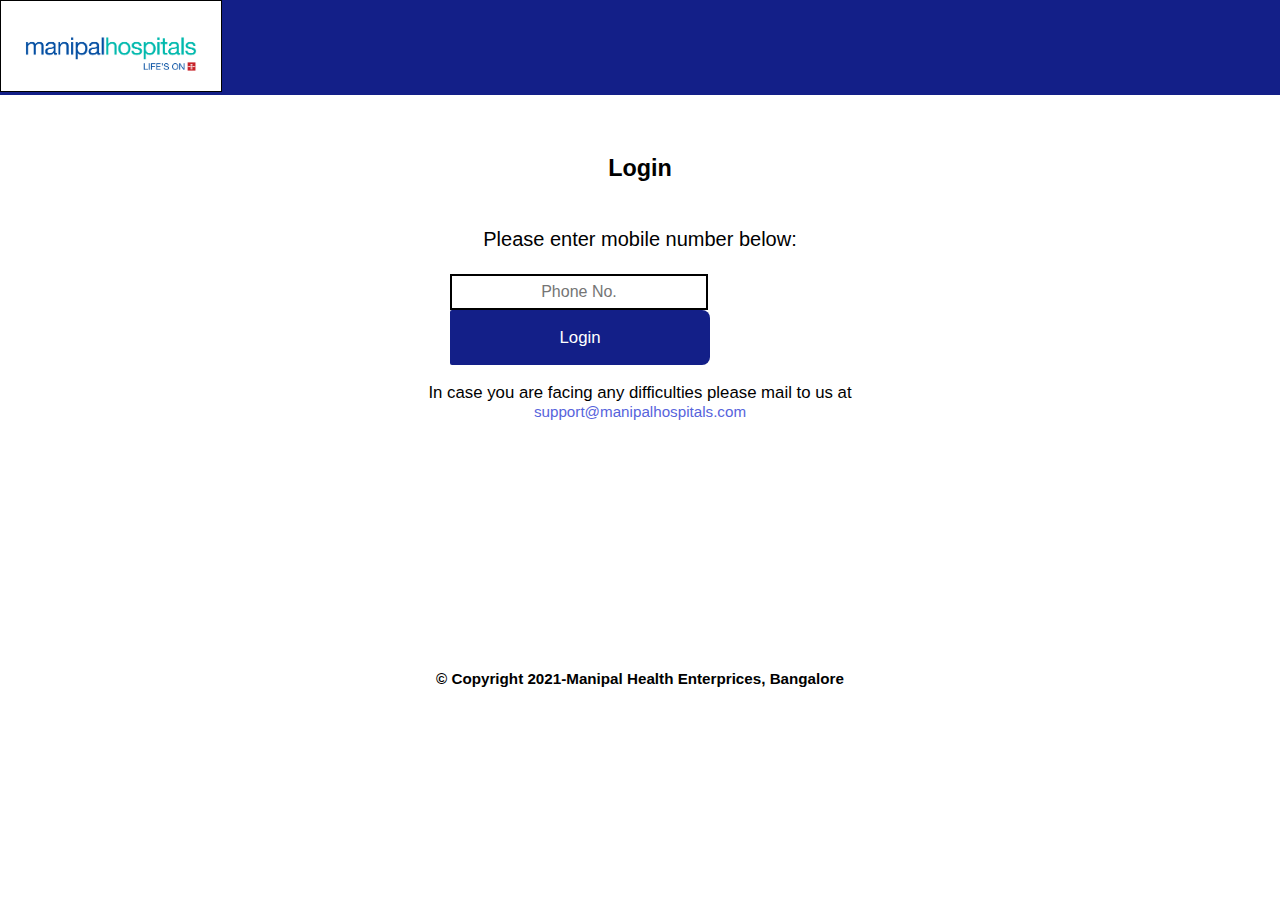
<file: access.html>
<!DOCTYPE html>
<html lang="en">
<head>
    <meta charset="UTF-8">
    <meta name="viewport" content="width=device-width, initial-scale=1.0">
    <title>Laboratory Portal</title>
    <link rel="stylesheet" href="style.css">
</head>
<body>
    <header>
        <div class="nav">
            <div class="navlogo1 border">
                <div class="logo1"></div>
            </div>
        </div>
            <div class="info">
                <div class="info-sec1">
                <h3>Login</h3>
                <br>
                <br>
                <p>Please enter mobile number below:</p>
                <br>
            </div>
            <div class="nav-search">
                <div class="search5">
                  <input placeholder="Phone No." class="search-input">
                </div>
            </div>
                <div class="nav-search">
                <div class="search-icon">
                    <a href="#" class="log">Login</a>
                </div>
            </div>
            <br>
            <p class="foot-para">In case you are facing any difficulties please mail to us at</p>
            
            <p class="foot-para1">support@manipalhospitals.com</p>
         
        </header>

        <footer>
            <div class="copyright1">
                <div class="foot-copyright1">
                     <b>© Copyright 2021-Manipal Health Enterprices, Bangalore</b>
                </div>

            </div>


        </footer>
            
    
</body>
</html>
</file>
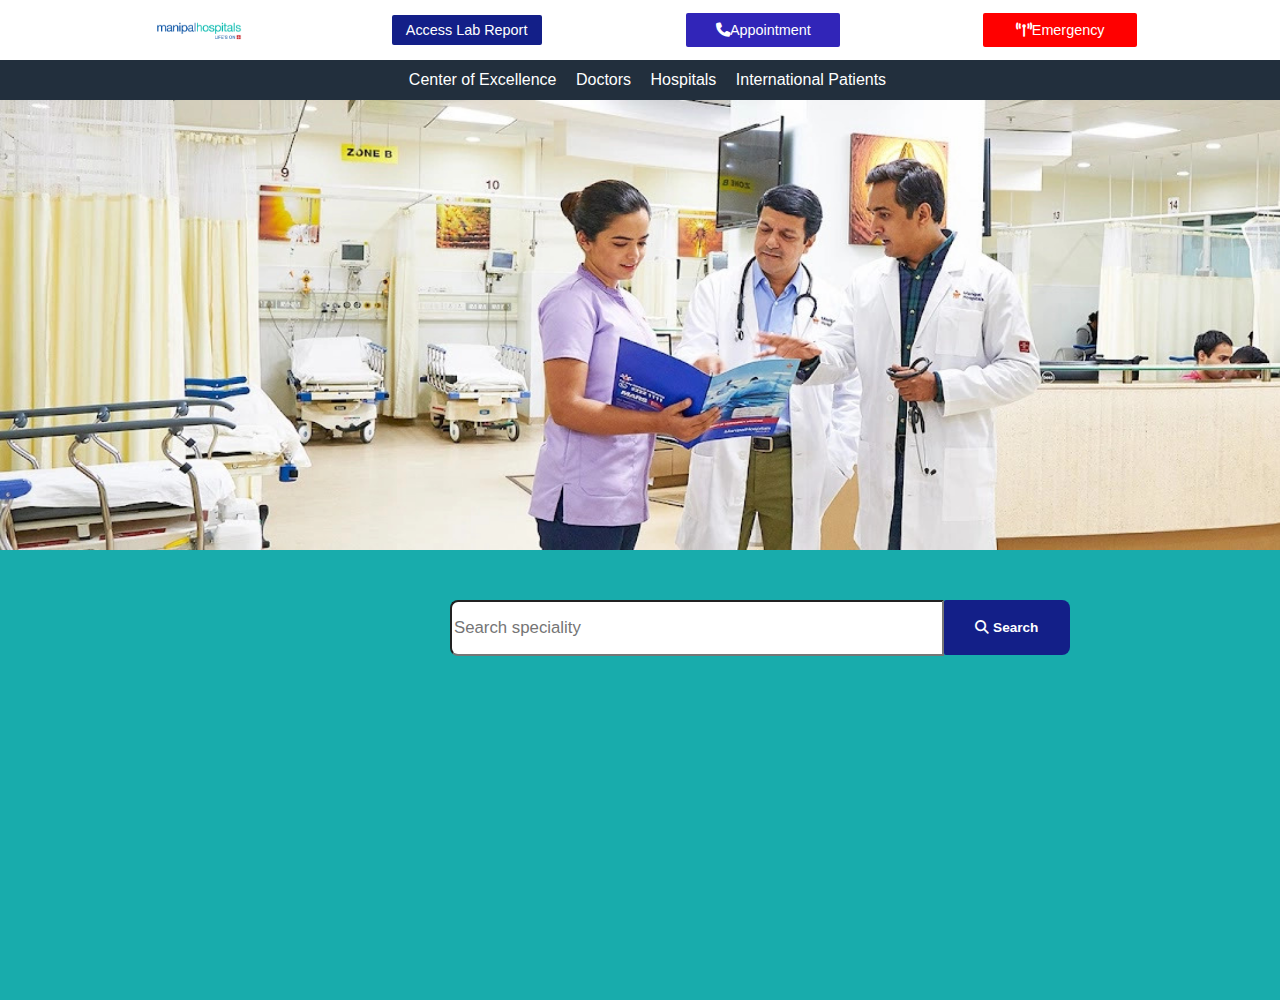
<file: excellence.html>
<!DOCTYPE html>
<html lang="en">
<head>
    <meta charset="UTF-8">
    <meta name="viewport" content="width=device-width, initial-scale=1.0">
    <title>Center of Excellence</title>
    <link rel="stylesheet" href="https://cdnjs.cloudflare.com/ajax/libs/font-awesome/6.4.0/css/all.min.css">
    <link rel="stylesheet" href="style.css">
</head>
<body>
    <header>
        <div class="navbar">
            <div class="nav-logo border">
                <div class="logo"></div>
            </div>

            <div class="nav-address border">
                <a href="access.html" class="add-first">Access Lab Report</a>
            </div>
            <div class="icon">
                    <div class="add-icon border">
                        <i class="fa-solid fa-phone"></i>
                        <a href="#" class="add-second">Appointment</a>
                    </div>
                </div>

                <div class="eme">
                     <div class="nav-eme border">
                        <i class="fa-solid fa-tower-broadcast"></i>
                       <a href="#">Emergency</a>
                    </div>
                </div>
            </div>
            

                <div class="panel">
                    
                    <div class="panel-ops">
                        <a href="excellence.html">Center of Excellence</a>
                        <a href="#">Doctors</a>
                        <a href="#">Hospitals</a>
                        <a href="#">International Patients</a>
                    </div>
                </div>    
            </div>
        </header>
        <div class="hero-section1">
        </div>
         <div class="h-section2">
    
        <div class="h-search">
            
            <input placeholder="Search speciality" class="search-iput">
        
            <div class="search-icon">
                <i class="fa-solid fa-magnifying-glass"><a href="#" class="button-h"> Search </a></i>
            </div>
        </div>
    
    
    </div>
   
   
    
</body>
</html>
</file>
<file: style.css>
*{
    margin: 0;
    font-family: Arial;
    border: border-box;
}

.navbar{
    height: 60px;
    background-color:white ;
    color: black;
    display: flex;
    align-items: center;
    justify-content: space-evenly;
}

.nav-logo{
    height: 50px;
    width: 100px;
}

.logo{
    background-image: url("logo.png");
    background-size: cover;
    height: 50px;
    width: 100%;
}

.border{
    border: 2px solid transparent;
}

.border:hover {
    border: 1.8px solid black;
}

.add-icon a{
    text-decoration: none;
    color: white;
}

.add-icon{
    width: 150px;
    height: 30PX;
    display: flex;
    justify-content: center;
    align-items: center;
    font-size: 0.90rem;
    background-color: #3125b8;
    border-top-right-radius: 2px;
    border-bottom-right-radius: 2px;
    border-top-left-radius: 2px;
    border-bottom-left-radius: 2px;
    color: white;
}

.add-first{
    width: 150px;
    height: 30px;
    display: flex;
    justify-content: center;
    align-items: center;
    font-size: 0.90rem;
    background-color: #131f88;
    border-top-right-radius: 2px;
    border-bottom-right-radius: 2px;
    border-top-left-radius: 2px;
    border-bottom-left-radius: 2px;
    color: white;
    text-decoration: none;
}

.nav-eme a{
    color: white;
    text-decoration: none;
}

.nav-eme {
    width: 150px;
    height: 30px;
    display: flex;
    justify-content: center;
    align-items: center;
    font-size: 0.90rem;
    background-color: red;
    border-top-right-radius: 2px;
    border-bottom-right-radius: 2px;
    border-top-left-radius: 2px;
    border-bottom-left-radius: 2px;
    color: white;    
}

/** panel **/
.panel{
    height: 40px;
    background-color: #222f3d;
    display: flex;
    color: white;
    align-items: center;
    justify-content: space-evenly;
    
    }
    
    .panel-ops a{
        display: inline;
        margin-left: 15px;
        text-decoration: none;
        color: white;
    }

    /**hero section **/
    .hero-section{
        background-image: url("mh1.jpg");
        background-size:cover;
        height: 450px;
        display: flex;
        justify-content: center;
        align-items: flex-end;
         
    }

    .section1{
        background-color: rgb(24, 172, 172);
        height: 150px;
        display: flex;
        justify-content: center;
        align-items: center;
        border: 2px solid black;
    }

    /** search bar **/
    .nav-sear{
        display: flex;
        justify-content: space-evenly;
        background-color: white;
        width: 620px;
        height: 40px;
        border-radius: 6px;
    }

    .search-select{
        background-color: #f3f3f3;
        width: 500px;
        text-align: center;
        border-top-left-radius: 4px;
        border-bottom-left-radius: 4px;
        border: none;
        font-size: 1.2rem;
    }

    .search1 {
        text-decoration: none;
        color: white;
    }
    
    .sear-icon{
        width: 150px;
        display: flex;
        justify-content: center;
        align-items: center;
        font-size: 0.75rem;
        background-color: #131f88;
        border-top-right-radius: 4px;
        border-bottom-right-radius: 4px;
        color: white;
    }

    .section2{
        height: 550px;
        background-color:rgb(24, 172, 172) ;
        background-image: url("pic2.jpg");
        background-size: cover;
        object-fit: cover;
    }

    .add-sec2{
        width: 250px;
        height: 80px;
        display: flex;
        justify-content: space-evenly;
        align-items:center;
        font-size: 1.05rem;
        background-color: #131f88;
        border-top-right-radius: 2px;
        border-bottom-right-radius: 2px;
        border-top-left-radius: 2px;
        border-bottom-left-radius: 2px;
        color: white;
        text-decoration: none;   
    }

    .add-sec3{
        width: 250px;
        height: 80px;
        display:flex;
        justify-content:space-evenly;
        align-items:center;
        font-size: 1.05rem;
        background-color: rgb(24, 172, 172);
        border-top-right-radius: 2px;
        border-bottom-right-radius: 2px;
        border-top-left-radius: 2px;
        border-bottom-left-radius: 2px;
        color: white;   
        text-decoration: none;
    }

    .add-sec6{
        width: 150px;
        height: 40px;
        display: flex;
        justify-content: space-evenly;
        align-items:center;
        font-size: 1.05rem;
        background-color: white;
        border-top-right-radius: 2px;
        border-bottom-right-radius: 2px;
        border-top-left-radius: 2px;
        border-bottom-left-radius: 2px;
        color: #131f88; 
        text-decoration: none;
    }
    
    h1{
        color: black;
        text-align: center;
    }

    .sec-add{
        display:flex;
        justify-content:space-evenly;
        align-items:center;
        
    }

    .section4{
        padding: 40px  150px 150px;
        padding-left: 200px;
    }

    .add-sec4{
        height: 300px;
        width: 1050px;
        background-color: rgb(24, 172, 172);
        color: white;
        padding: 15px 15px 15px 15px;
        justify-content: center;
        align-items: center;
        border-top-left-radius: 5px;
        border-top-right-radius: 5px;
        border-bottom-left-radius: 5px;
        border-bottom-right-radius: 5px;
    }

    .head-sec4{
        color: white;
        font-size: 2.05rem;
    }

    .para-sec4{
        text-align: center;
        font-size: 1.25rem;
    }

    .but-sec4{
        width: 200px;
        height: 60px;
        display:flex;
        justify-content:space-evenly;
        align-items:center;
        font-size: 1.05rem;
        background-color: white;
        border-top-right-radius: 10px;
        border-bottom-right-radius: 10px;
        border-top-left-radius: 10px;
        border-bottom-left-radius: 10px;
        color: #131f88;
        text-decoration: none;      
    }

    .button-sec4{
        display:flex;
        justify-content:space-evenly;
        align-items:center;
    }

    .head-sec5{
        font-size: 1.85rem;
        color: #131f88;
        display: flex;
        justify-content:center;
        align-items:center;
    
    }

.para-sec5{
    font-size: 0.65rem;
    display: flex;
    justify-content:center;
    align-items:center;
}

    .but-sec5{
        width: 150px;
        height: 40px;
        display:flex;
        justify-content:center;
        align-items:center;
        font-size: 1.10rem;
        background-color:#131f88;
        border-top-right-radius: 10px;
        border-bottom-right-radius: 10px;
        border-top-left-radius: 10px;
        border-bottom-left-radius: 10px;
        color: white;
        text-decoration: none;  
    }

.img-sec5{
    
    height: 550px;
    background-color:rgb(24, 172, 172) ;
    background-image: url("Jaipur_1.jpg");
    background-size: cover;
    object-fit: cover;
}

.sec6{
    background-color: rgb(24, 172, 172);
    height: 100px;
    display: flex;
    justify-content: center;
    align-items: center;
    border: 2px solid black;
}

.head-sec6{
    color: white;
}

.section7{
    background-color: #374758;
    color: white;
    height: 50px;
    display: flex;
    justify-content:center;
    align-items: center;
    font-size: 0.85rem;
    height: 400px;
    
}

ul{
    margin-top: 20px;
}

ul a {
    display: block;
    font-size: 0.85rem;
    margin-top: 10px;
    color: #dddddd;
}

.foot-panel3{
    background-color: #222f3d;
    color: white;
    border-top: 0.5px solid white;
    height: 70px;
    display: flex;
    justify-content: center;
    align-items: center;
    
}

.logo{
    background-image: url("logo.png");
    background-size: cover;
    height: 50px;
    width: 100px;
    object-fit: cover;
}

.foot-panel4{
    background-color: #0f1111;
    color: white;
    height: 80px;
    font-size: 0.7rem;
    text-align: center;
}

.pages{
    padding-top: 25px;
}
.copyright{
    padding-top: 5px;
}
.nav{
    height: 95px;
    background-color:#131f88 ;
    color: black;
    display: flex;
    align-items:start;
    justify-content:left;
    
}

.navlogo1{
    height: 90px;
    width: 220px;
}

.logo1{
    background-image: url("logo.png");
    background-size: cover;
    height: 90px;
    width: 220px;
    object-fit: cover;
}
.search-input{
    width: 250px;
    height: 30px;
    font-size: 1rem;
    border: 2px solid black;
}
.icon-search{
    width: 250px;
    height: 40px;
    display: flex;
    justify-content:center;
    align-items: center;
    font-size: 1.2rem;
    background-color: #131f88;
    border-top-right-radius: 4px;
    border-bottom-right-radius: 4px;
    color: white;
    
}
.log{
    color: white;
    text-decoration: none;
    font-size: 1.05rem;
}
.info-sec1{
    text-align: center;
    padding-top: 60px;
    font-size: 1.25rem;
}
.nav-search{
    text-align: center;
    
}
.search-input{
    text-align: center;
    display: flex;
    justify-content: space-evenly;
    align-items: center;
    
}
.foot-para{
    text-align: center;
    font-size: 1.05rem;
}

.foot-para1 {
    text-align: center;
    font-size: 0.95rem;
    color: #5764dc;
}
.search-icon{
    
    width: 260px;
    display: flex;
    justify-content: space-evenly;
    align-items:center;
    font-size: 1.05rem;
    background-color: #131f88;
    border-top-right-radius: 2px;
    border-bottom-right-radius: 2px;
    border-top-left-radius: 2px;
    border-bottom-left-radius: 2px;
    color: white;   
}
.nav-search{
    padding-left: 450px;
}
.copyright1{
    
    padding-top: 250px;
    
    font-size: 0.7rem;
    text-align: center;
}
.foot-copyright1{
    
    font-size: 0.95rem;
}
/**hero section1 **/
.hero-section1{
    background-image: url("jaipur2.jpg");
    background-size: cover;
    height: 450px;
    display: flex;
    justify-content: center;
    align-items: flex-end;
    object-fit: cover;
    
}
.h-section2{
    height: 450px;
    background-color: rgb(24, 172, 172);
}
/** search bar **/
.h-search{
    display: flex;
    justify-content: space-evenly;
    padding-top: 50px;
    padding-left: 450px;
    width: 620px;
    height: 40px;
    border-radius: 6px;
    
}
.search-iput{
    width: 1000px;
    height: 50px;
    font-size: 1.05rem;
    border-top-left-radius: 8px;
    border-bottom-left-radius: 8px;
}

.search-icon{
    width: 200pxpx;
    height: 55px;
    display: flex;
    justify-content: space-evenly;
    align-items: center;
    font-size: 0.85rem;
    background-color: #131f88;
    border-top-right-radius: 8px;
    border-bottom-right-radius: 8px;
    color: white;
    
}
.button-h {
    text-decoration: none;
    color: white;
}
</file>
